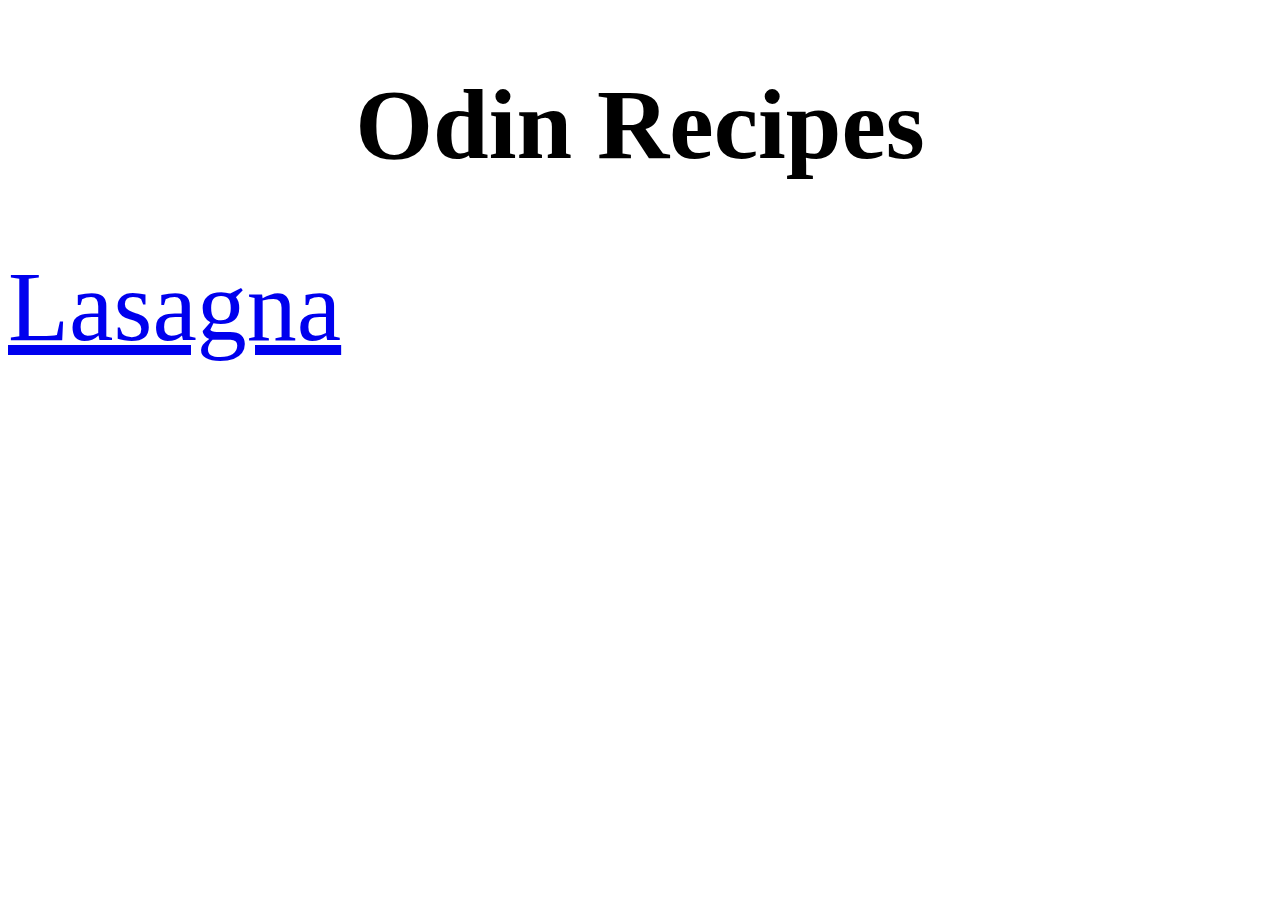
<file: index.html>
<!DOCTYPE html>
<html lang="en">
<head>
    <meta charset="UTF-8">
    <meta name="viewport" content="width=device-width, initial-scale=1.0">
    <title>Odin Recipes</title>
    <link rel="stylesheet" href="style.css"
</head>
<body>
    <h1>Odin Recipes</h1>
    <a href="./recipes/lasagna.html" rel="noopener" target="_blank">Lasagna</a>
    
</body>
</html>
</file>
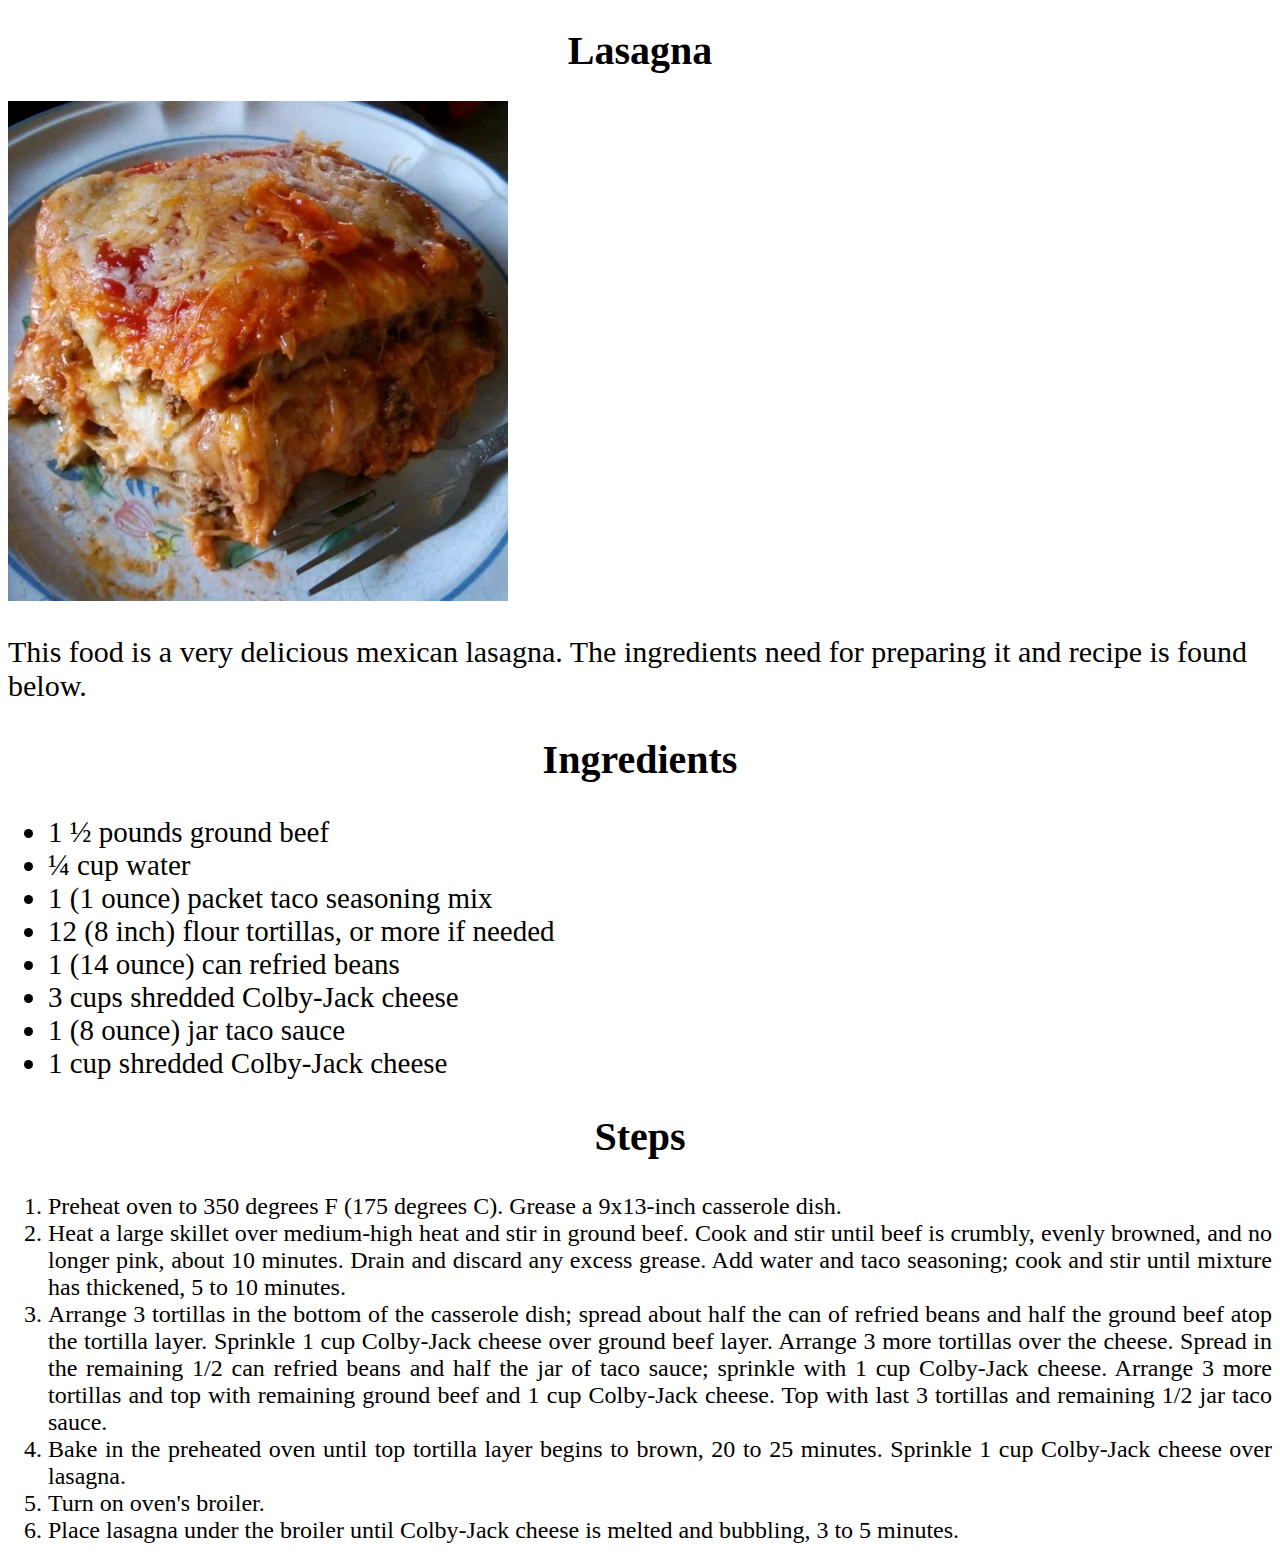
<file: recipes/lasagna.html>
<!DOCTYPE html>
<html lang="en">
<head>
    <meta charset="UTF-8">
    <meta name="viewport" content="width=device-width, initial-scale=1.0">
    <title>Lasagna</title>
    <link rel="stylesheet" href="style.css">
</head>
<body>
   <h1>Lasagna</h1> 
   <img src="../images/lasagna.webp" height="500" width="500" alt="Mexican Lasagna">
    <p>This food is a very delicious mexican lasagna. The ingredients need for preparing it and recipe is found below.
    </p>
    <h2>Ingredients</h2>
    <ul>
        <li>1 ½ pounds ground beef</li>
        <li>¼ cup water</li>
        <li>1 (1 ounce) packet taco seasoning mix</li>
        <li>12 (8 inch) flour tortillas, or more if needed</li>
        <li>1 (14 ounce) can refried beans</li>
        <li>3 cups shredded Colby-Jack cheese</li>
        <li>1 (8 ounce) jar taco sauce</li>
        <li>1 cup shredded Colby-Jack cheese</li>
    </ul>
    <h2>Steps</h2>
    <ol>
        <li>Preheat oven to 350 degrees F (175 degrees C). Grease a 9x13-inch casserole dish.</li>
        <li>Heat a large skillet over medium-high heat and stir in ground beef. Cook and stir until beef is crumbly, evenly browned, and no longer pink, about 10 minutes. Drain and discard any excess grease. Add water and taco seasoning; cook and stir until mixture has thickened, 5 to 10 minutes.</li>
        <li>Arrange 3 tortillas in the bottom of the casserole dish; spread about half the can of refried beans and half the ground beef atop the tortilla layer. Sprinkle 1 cup Colby-Jack cheese over ground beef layer. Arrange 3 more tortillas over the cheese. Spread in the remaining 1/2 can refried beans and half the jar of taco sauce; sprinkle with 1 cup Colby-Jack cheese. Arrange 3 more tortillas and top with remaining ground beef and 1 cup Colby-Jack cheese. Top with last 3 tortillas and remaining 1/2 jar taco sauce.
        </li>
        <li>Bake in the preheated oven until top tortilla layer begins to brown, 20 to 25 minutes. Sprinkle 1 cup Colby-Jack cheese over lasagna.
        </li>
        <li>Turn on oven's broiler.</li>
        <li>Place lasagna under the broiler until Colby-Jack cheese is melted and bubbling, 3 to 5 minutes.</li>
    </ol>
</body>
</html>
</file>
<file: style.css>
*{
    font-size: 100px;
    font-family: 'Times New Roman', Times, serif;
}
h1{
    text-align: center;
}
</file>
<file: recipes/style.css>
* {font-family: 'Times New Roman', Times, serif;}
h1{
    font-size: 100px;
    font-weight: 900;
}
ol{
    font-size: 24px;
    text-align: justify;
}
ul{
    font-size: 29px;

}
h1, h2 {
    font-size: 40px;
    text-align: center;
}
p{
   font-size: 30px;
}
</file>
